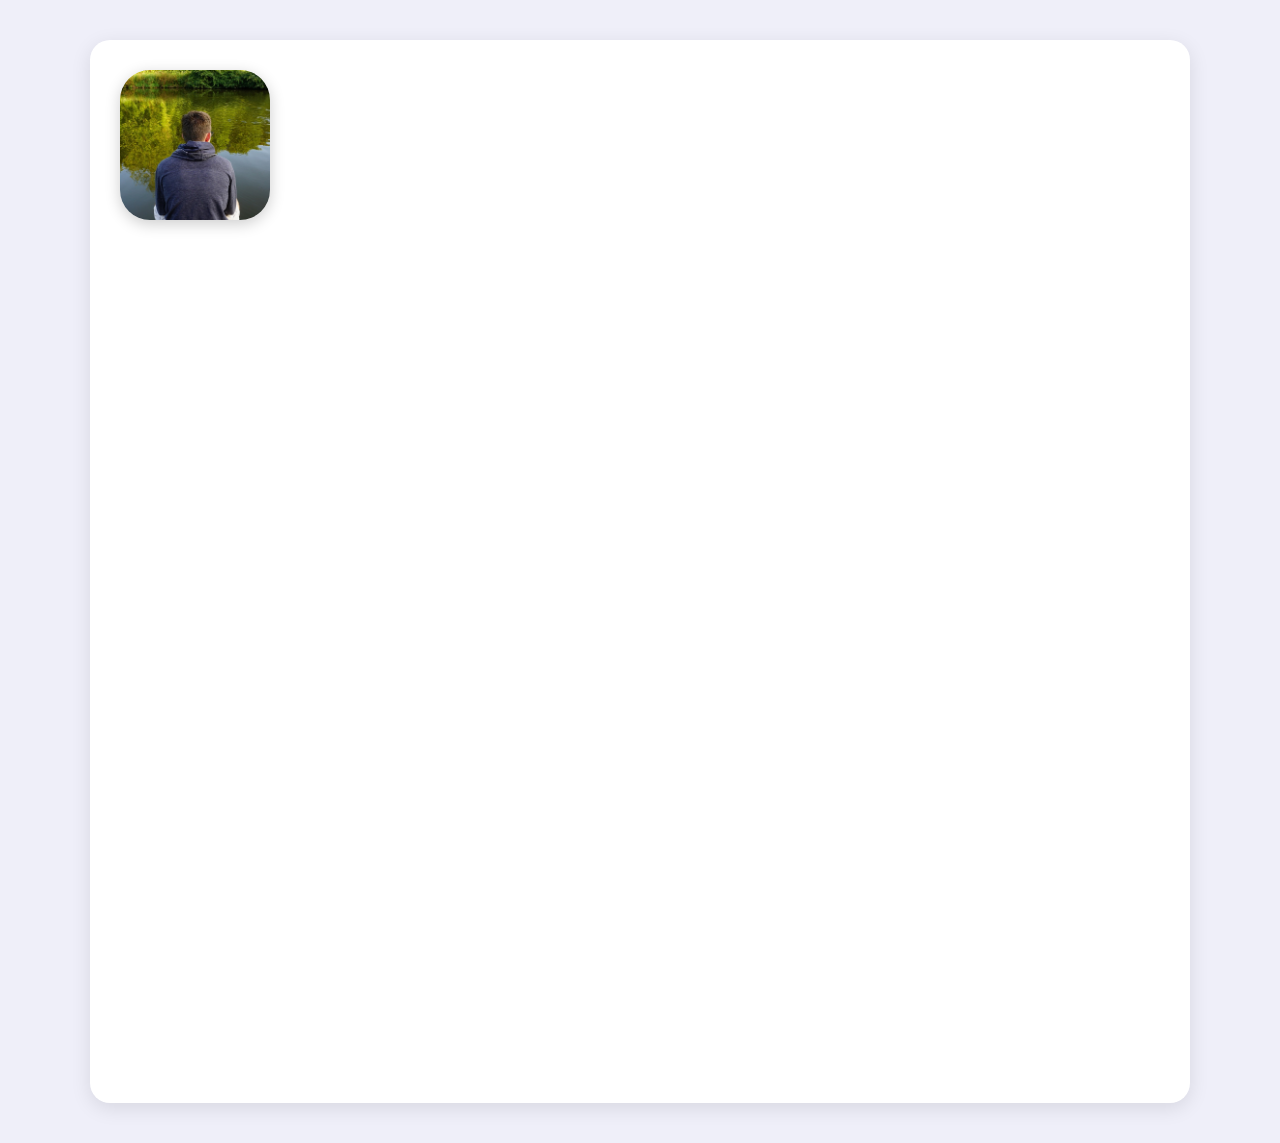
<file: index.html>
<!--Jesús Basallote Gallardo-->
<!DOCTYPE html>
<html lang="en">
  <head>
    <meta charset="UTF-8">
    <meta name="viewport" content="width=device-width, initial-scale=1.0">
    <title>CV</title>
    <link rel="stylesheet" href="./style.css">
    <link rel="icon" href="./cv.svg" type="image">
    <link href="https://fonts.googleapis.com/css2?family=Poppins:wght@300;400;600&display=swap" rel="stylesheet">
  </head>
  <body>
    <div class="estructPag">
        <header class="presentacio">
            <img src="foto_cv.png" class="imatgeCV"/>
            <div class="textPresentacio">
                <h1>Jesús Basallote Gallardo</h1>
                <h2>Computer Science Student</h2>
                <p>Motivated and committed, with skills to work in a team, take on responsibilities, and face new challenges.</p>
            </div>
        </header>
        <div class="contingut">
            <div class="infoEsquerra">
                <section class="contacte">
                    <h3 style="color:#333">Contact information</h3>
                    <ul>
                        <li><b>Email</b>: <a href="mailto:jesus@gmail.com" target="_blank">jesus@gmail.com</a></li>
                        <li><b>Phone</b>: +34 644 44 44 44</li>
                        <li><b>Location</b>: Lloret de Mar, Girona</li>
                    </ul>
                </section>
                <section class="educaExper">
                    <h3>Education</h3>
                    <div class="caixa">
                        <h4>High School Diploma and International Baccalaureate (IB) Diploma</h4>
                        <p>Bell-lloc del Pla, Girona | 2020 - 2022</p>
                    </div>
                    <div class="caixa">
                        <h4>C1 Advanced Diploma</h4>
                        <p>Cambridge Assessment English | 2022</p>
                    </div>
                    <div class="caixa">
                        <h4>University Degree in Computer Science</h4>
                        <p>University of Girona | 2022 - now</p>
                        <ul>
                            <li>Currently in the 3rd year.</li>
                        </ul>
                    </div>
                </section>
                <section class="llenguatges">
                    <h3>Languages</h3>
                    <ul>
                        <li><b>Catalan</b>: Native</li>
                        <li><b>Spanish</b>: Native</li>
                        <li><b>English</b>: C1 Advanced</li>
                    </ul>
                </section>
            </div>
            <div class="infoDreta">
                <section class="educaExper">
                    <h3>Experience</h3>
                    <div class="caixa">
                        <h4>Fruit Vendor</h4>
                        <p>BonpreuEsclat, SAU 2023 - 2024</p>
                        <ul>
                            <li>I have been working as a fruit vendor at the Esclat hypermarket.</li>
                        </ul>
                    </div>
                </section>
                <section class="habilitats">
                    <h3>Skills</h3>
                    <ul>
                        <li>C/C++</li>
                        <li>Java</li> 
                        <li>Python</li>
                        <li>SQL</li>
                        <li>Linux</li>
                        <li>Git/GitHub</li>
                    </ul>
                </section>
            </div>
        </div>
    </div>  
  </body>
</html>
</file>
<file: style.css>
/*
Jesús Basallote Gallardo
*/


/*Cos I estructura principal*/
*{
    margin: 0;
    padding: 0;
    box-sizing: border-box;
}
body{
    font-family: 'Poppins',sans-serif;
    background-color:#efeff9;
    color:#333;
    line-height: 1.6;
    overflow-x: hidden;
}
.estructPag{
    max-width: 1100px;
    margin: 40px auto;
    padding: 30px;
    border-radius: 20px;
    background: #fff;
    box-shadow: 0 5px 20px rgba(0,0,0,0.1);
    transition: transform 0.5s ease;
}
.estructPag:hover {
    transform: scale(1.02);
    background: #f7f9fe;

}
/*Presentació*/
.presentacio{
    display: flex;
    align-items: center;
    margin-bottom: 40px;
}
.imatgeCV{
    height: 150px;
    width: 150px;
    border-radius: 20%;
    margin-right: 20px;
    object-fit: cover;
    box-shadow: 0 4px 15px rgba(0,0,0,0.2);
}
.imatgeCV:hover{
    animation: flotar 3s infinite ease-in-out;
}
.textPresentacio h1{
    font-size: 3rem;
    color: #1f5b83;
    opacity: 0;
    animation: entrada 1.5s ease-in-out forwards;
}
.textPresentacio h2{
    font-size: 1.5rem;
    color: #777;
    margin-bottom: 10px;
    opacity: 0;
    animation: entrada 2s ease-in-out forwards;
}
.textPresentacio p{
    font-size: 1rem;
    color: #777;
    opacity: 0;
    animation: entrada 2.5s ease-in-out forwards;
}
/*Part esquerra i part dreta*/
.contingut{
    display: flex;
    justify-content: space-between;
}
.infoEsquerra, .infoDreta{
    width: 48%;
}
.contacte, .educaExper, .llenguatges, .habilitats{
    /*Propietats comunes dels apartats, com la divisió decorativa*/
    margin-bottom: 30px;
    border-left:4px solid #1f5b83;
    padding-left: 15px;
    opacity: 0;
    animation: entradaEsquerra 2s ease-in-out forwards;
}
section h3{
    font-size: 1.55rem;
    color:#333;
    margin-bottom: 10px;
    opacity: 0;
    animation: entrada 1.8s ease-in-out forwards;
}
ul {
    list-style: none;
    margin-left: 20px;
    color: #555;
}
ul li {
    position: relative;
    padding-left: 20px;
    line-height: 1.8;
    margin-bottom: 10px;

}
ul li::before {
    content: "•";
    position: absolute;
    left: 0;
    color: #1f5b83;
    font-size: 1.5rem;
    line-height: 1.2;
}
/*Contacte*/
.contacte p{
    font-size: 1rem;
    color:#555;
}
.contacte a{
    text-decoration: none;
    color: #1f5b83;
}
.contacte a:hover{
    text-decoration: underline;
}
/* Habilitats */
.habilitats ul {
    display: flex;
    flex-wrap: wrap;
    gap: 10px;
}
.habilitats ul li {
    background: #1f5b83;
    color: #fff;
    padding: 5px 15px;
    border-radius: 5px;
    font-size: 0.9rem;
    margin-bottom: 10px;
    cursor: pointer;
    transition: background-color 0.3s ease;
}
.habilitats ul li:hover {
    background-color: #1a5279;
    transform: translateY(-2px);
}
/*Caixes per a l'experiència i l'educació*/
.caixa {
    margin-bottom: 20px;
    padding: 15px;
    border: 2px solid #1f5b83;
    border-radius: 10px;
    transition: background-color 0.3s ease;
    opacity: 0;
    animation: entradaDalt 2s ease-in-out forwards;
}
.caixa:hover {
    background-color: #1f5b83;
    color: #fff;
}
.caixa:hover p, .caixa:hover ul li, .caixa:hover ul li::before{
    color: #fff; 
    
}
/*Animacions*/
@keyframes entrada {
    from{opacity: 0;}
    to{opacity: 1;}    
}
@keyframes entradaEsquerra {
    from{opacity: 0;transform:translateX(-30px);}
    to{opacity: 1;transform:translateX(0);}    
}
@keyframes entradaDalt {
    from { opacity: 0; transform: translateY(30px); }
    to { opacity: 1; transform: translateY(0); }
}
@keyframes flotar {
    0% { transform: translateY(0); }
    50% { transform: translateY(-5px); }
    100% { transform: translateY(0); }
}
</file>
